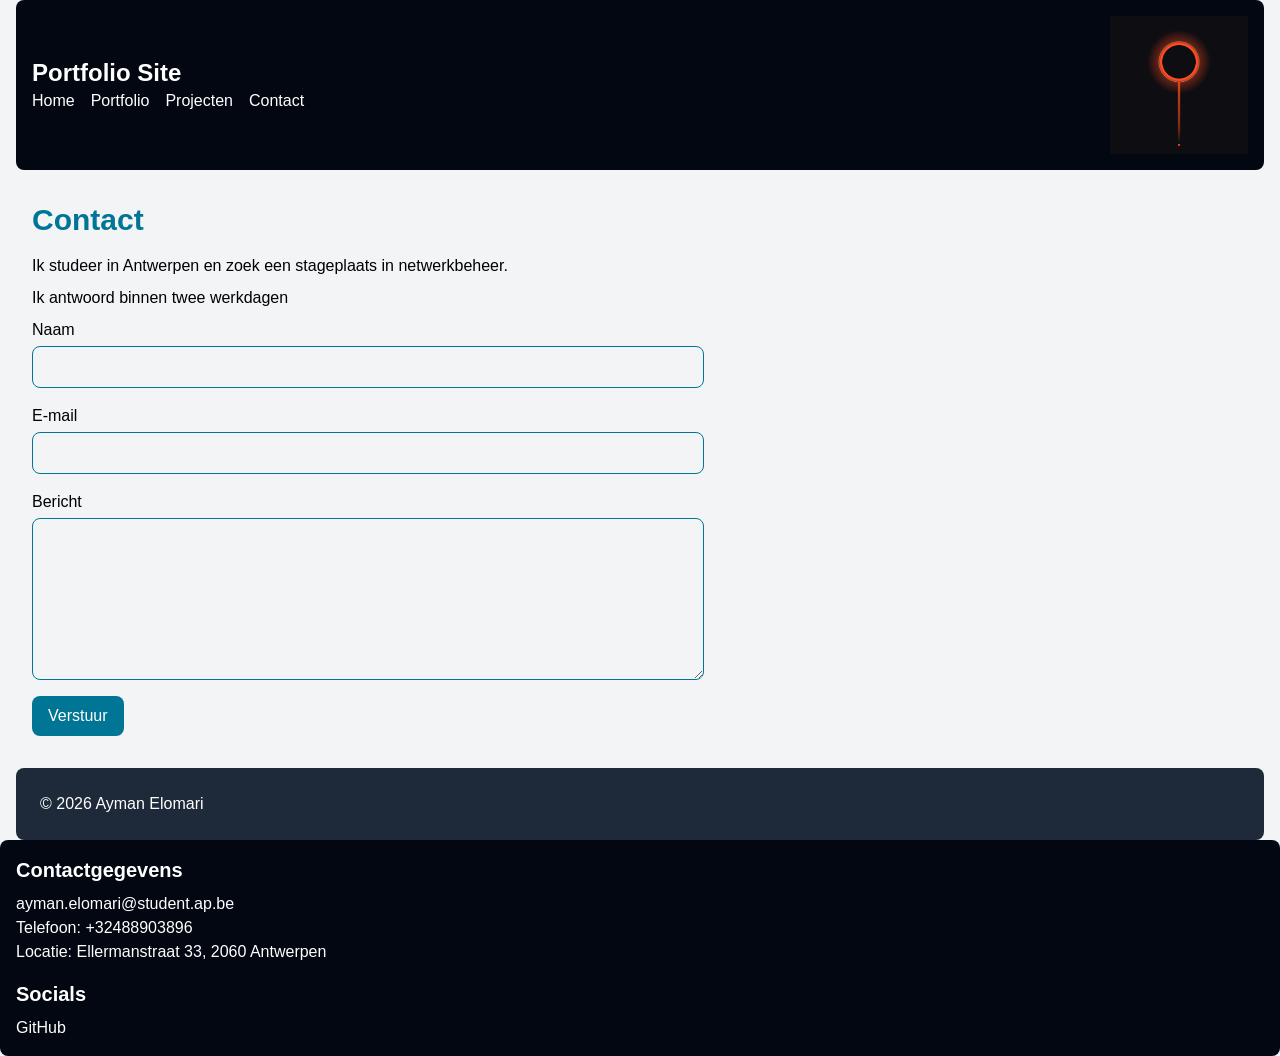
<file: contact.html>
<!DOCTYPE html>
<html lang="nl">

<head>
    <meta charset="UTF-8">
    <meta name="viewport" content="width=device-width, initial-scale=1.0">
    <title>Contact</title>
    <link rel="stylesheet" href="css/tailwind.css">
    <link rel="stylesheet" href="css/style.css">
    <link rel="preconnect" href="https://fonts.googleapis.com">
    <link rel="preconnect" href="https://fonts.gstatic.com" crossorigin>
    <link href="https://fonts.googleapis.com/css2?family=Space+Grotesk:wght@400;600&display=swap" rel="stylesheet">
    <link rel="stylesheet" href="css/style.css">
    <meta name="Contact-Ayman Elomari" content="Portfolio van Ayman Elomari, student systeem- en
    netwerkbeheer aan AP Hogeschool. Bekijk mijn projecten en neem contact op.">


</head>

    <body class="text-black bg-gray-100">
        <div class="max-w-7xl mx-auto px-4">

            <header class="mb-4 grid grid-cols-4 items-center gap-4 rounded-lg bg-gray-950 p-4 text-white lg:grid-cols-8">
                <div class="col-span-3 lg:col-span-7">
                    <p class="text-2xl font-semibold text-transform: capitalized">Portfolio Site</p>
                    <nav>
                    <ul class="flex flex-wrap gap-4">
                        <li><a href="index.html">Home</a></li>
                        <li><a href="portfolio.html">Portfolio</a></li>
                        <li><a href="project.html">Projecten</a></li><a href="contact.html">Contact</a>
                    </ul>
                    </nav>
                </div>
                <img src="images/logo.png" alt="Logo" width="1024" height="1024">
            </header>

            <div class="grid grid-cols-1 gap-4 md:grid-cols-4 lg:grid-cols-5">

    <main class="md:col-span-3 lg:col-span-4 p-4">
        <h1 class="mb-4 text-3xl font-semibold text-cyan-700">Contact</h1>
        <p class="mt-2 mb-2">Ik studeer in Antwerpen en zoek een stageplaats in netwerkbeheer.
        </p>
        <p class="mt-2 mb-2">Ik antwoord binnen twee werkdagen</p>
        <form action="#" method="post" class="flex flex-col gap-4 lg:max-w-2xl">
            <label class="flex flex-col gap-1">Naam
                <input type="text" name="naam" class="rounded-lg border border-cyan-700 p-2">
            </label>
            <label class="flex flex-col gap-1">E-mail
                <input type="email" name="email" class="rounded-lg border border-cyan-700 p-2">
            </label>
            <label class="flex flex-col gap-1">Bericht
                <textarea name="bericht" rows="6" class="rounded-lg border border-cyan-700 p-2"></textarea>
            </label>
            <div class="flex">
                <button type="submit" class="rounded-lg bg-cyan-700 px-4 py-2 text-white">Verstuur</button>
            </div>
        </form>
        
            </div>
            
            <footer class="mt-4 flex flex-col gap-2 rounded-lg bg-gray-800 p-6 text-white sm:flex-row sm:justify-between">
                <p>© 2026 Ayman Elomari</p>
            </footer>
            
            </div>
            </body>
    </main>

    <aside class="flex justify-between gap-4 rounded-lg bg-gray-950 p-4 text-white md:flex-col">
        <section>
            <h2 class="mb-2 text-xl font-semibold">Contactgegevens</h2>
            <ul>
                <li>ayman.elomari@student.ap.be</li>
                <li>Telefoon: +32488903896</li>
                <li>Locatie: Ellermanstraat 33, 2060 Antwerpen</li>
            </ul>
        </section>
        <section>
            <h2 class="mb-2 text-xl font-semibold">Socials</h2>
            <ul class="flex flex-wrap gap-2">
                <li><a href="https://github.com/THRealGAME">GitHub</a></li>
            </ul>
        </section>
    </aside>

</html>
</file>
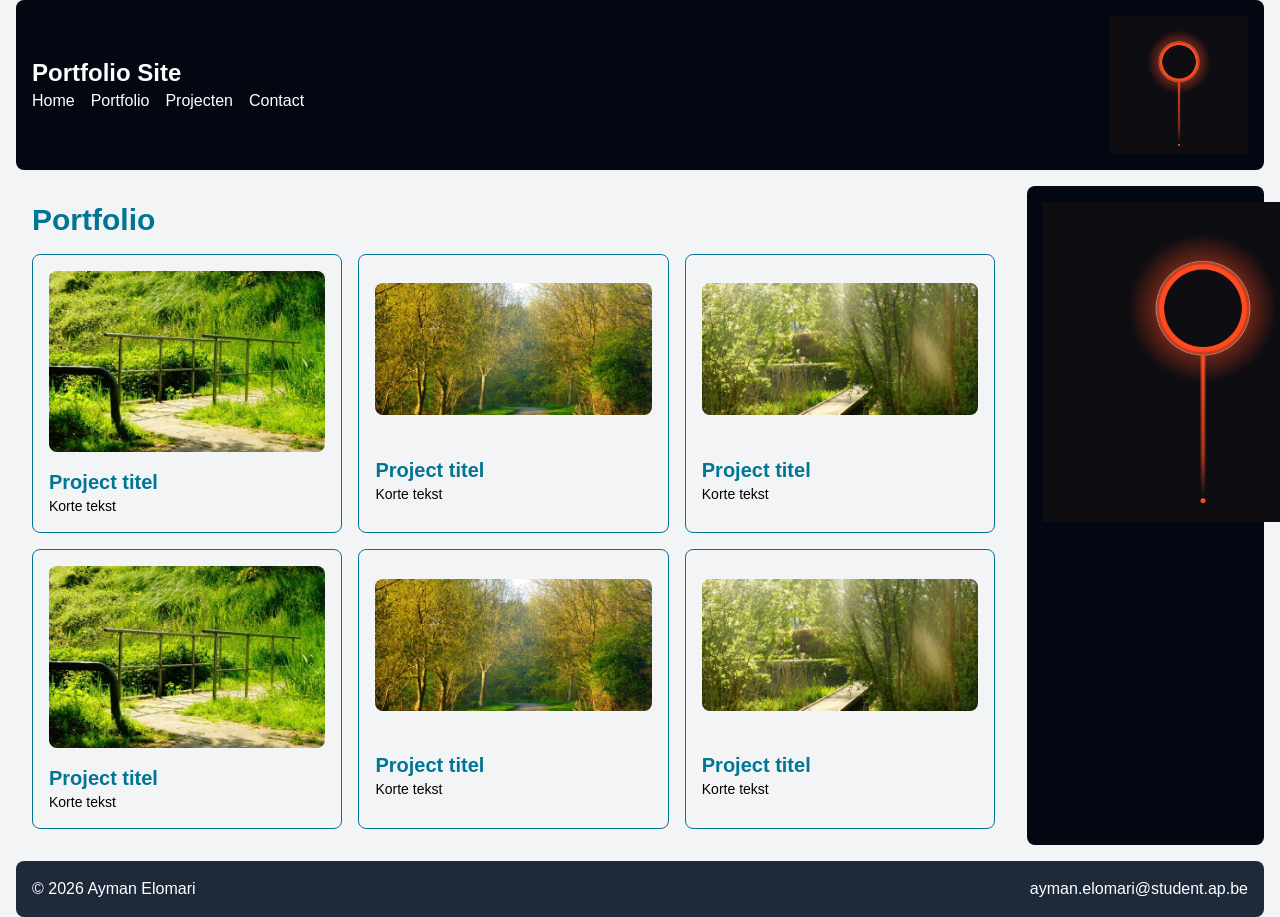
<file: portfolio.html>
<!DOCTYPE html>
<html lang="nl">

<head>
    <meta charset="UTF-8">
    <meta name="viewport" content="width=device-width, initial-scale=1.0">
    <title>Portfolio</title>
    <link rel="preconnect" href="https://fonts.googleapis.com">
    <link rel="preconnect" href="https://fonts.gstatic.com" crossorigin>
    <link href="https://fonts.googleapis.com/css2?family=Space+Grotesk:wght@400;600&display=swap" rel="stylesheet">
    <link rel="stylesheet" href="css/tailwind.css">
    <link rel="stylesheet" href="css/style.css">
    <meta name="description"
        content="Portfolio van Ayman Elomari, student systeem- en netwerkbeheer aan AP Hogeschool. Bekijk mijn projecten en neem contact op.">
</head>

<body class="text-black bg-gray-100">
    <div class="max-w-7xl mx-auto px-4">

        <header class="mb-4 grid grid-cols-4 items-center gap-4 rounded-lg bg-gray-950 p-4 text-white lg:grid-cols-8">
            <div class="col-span-3 lg:col-span-7">
                <p class="text-2xl font-semibold capitalize">Portfolio Site</p>
                <nav>
                    <ul class="flex flex-wrap gap-4">
                        <li><a href="index.html">Home</a></li>
                        <li><a href="portfolio.html">Portfolio</a></li>
                        <li><a href="project.html">Projecten</a></li><a href="contact.html">Contact</a>
                    </ul>
                </nav>
            </div>
            <img src="images/logo.png" alt="Logo" width="1024" height="1024">
        </header>

        <div class="grid grid-cols-1 gap-4 md:grid-cols-4 lg:grid-cols-5">

            <main class="md:col-span-3 lg:col-span-4 p-4">
                <h1 class="mb-4 text-3xl font-semibold text-cyan-700">Portfolio</h1>
                <div class="grid grid-cols-1 gap-4 md:grid-cols-2 lg:grid-cols-3">

                    <article
                        class="grid grid-cols-3 items-center gap-4 rounded-lg border border-cyan-700 p-4 md:grid-cols-1">
                        <img src="images/sfeer-1.jpeg" alt="Beschrijving van de projectafbeelding" width="640"
                            height="480" class="rounded-lg">
                        <div class="col-span-2 md:col-span-1">
                            <h2 class="text-xl font-semibold"><a href="project.html" class="text-cyan-700">Project
                                    titel</a></h2>
                            <p class="text-sm">Korte tekst</p>
                        </div>
                    </article>

                    <article
                        class="grid grid-cols-3 items-center gap-4 rounded-lg border border-cyan-700 p-4 md:grid-cols-1">
                        <img src="images/sfeer-2.jpeg" alt="Beschrijving van de projectafbeelding" width="1600"
                            height="900" class="rounded-lg">
                        <div class="col-span-2 md:col-span-1">
                            <h2 class="text-xl font-semibold"><a href="project.html" class="text-cyan-700">Project
                                    titel</a></h2>
                            <p class="text-sm">Korte tekst</p>
                        </div>
                    </article>

                    <article
                        class="grid grid-cols-3 items-center gap-4 rounded-lg border border-cyan-700 p-4 md:grid-cols-1">
                        <img src="images/sfeer-3.jpeg" alt="Beschrijving van de projectafbeelding" width="640"
                            height="480" class="rounded-lg">
                        <div class="col-span-2 md:col-span-1">
                            <h2 class="text-xl font-semibold"><a href="project.html" class="text-cyan-700">Project
                                    titel</a></h2>
                            <p class="text-sm">Korte tekst</p>
                        </div>
                    </article>

                    <article
                        class="grid grid-cols-3 items-center gap-4 rounded-lg border border-cyan-700 p-4 md:grid-cols-1">
                        <img src="images/sfeer-1.jpeg" alt="Beschrijving van de projectafbeelding" width="640"
                            height="480" class="rounded-lg">
                        <div class="col-span-2 md:col-span-1">
                            <h2 class="text-xl font-semibold"><a href="project.html" class="text-cyan-700">Project
                                    titel</a></h2>
                            <p class="text-sm">Korte tekst</p>
                        </div>
                    </article>

                    <article
                        class="grid grid-cols-3 items-center gap-4 rounded-lg border border-cyan-700 p-4 md:grid-cols-1">
                        <img src="images/sfeer-2.jpeg" alt="Beschrijving van de projectafbeelding" width="640"
                            height="480" class="rounded-lg">
                        <div class="col-span-2 md:col-span-1">
                            <h2 class="text-xl font-semibold"><a href="project.html" class="text-cyan-700">Project
                                    titel</a></h2>
                            <p class="text-sm">Korte tekst</p>
                        </div>
                    </article>

                    <article
                        class="grid grid-cols-3 items-center gap-4 rounded-lg border border-cyan-700 p-4 md:grid-cols-1">
                        <img src="images/sfeer-3.jpeg" alt="Beschrijving van de projectafbeelding" width="640"
                            height="480" class="rounded-lg">
                        <div class="col-span-2 md:col-span-1">
                            <h2 class="text-xl font-semibold"><a href="project.html" class="text-cyan-700">Project
                                    titel</a></h2>
                            <p class="text-sm">Korte tekst</p>
                        </div>
                    </article>

                </div>
            </main>

            <aside class="rounded-lg bg-gray-950 p-4 text-white">
                <img src="images/logo.png" alt="aside foto" width="1024" height="1024" class="max-w-xs mx-auto">
            </aside>

        </div>

        <footer class="mt-4 flex flex-col gap-2 rounded-lg bg-gray-800 p-4 text-white sm:flex-row sm:justify-between">
            <p>© 2026 Ayman Elomari</p>
            <p>ayman.elomari@student.ap.be</p>
        </footer>

    </div>
</body>

</html>
</file>
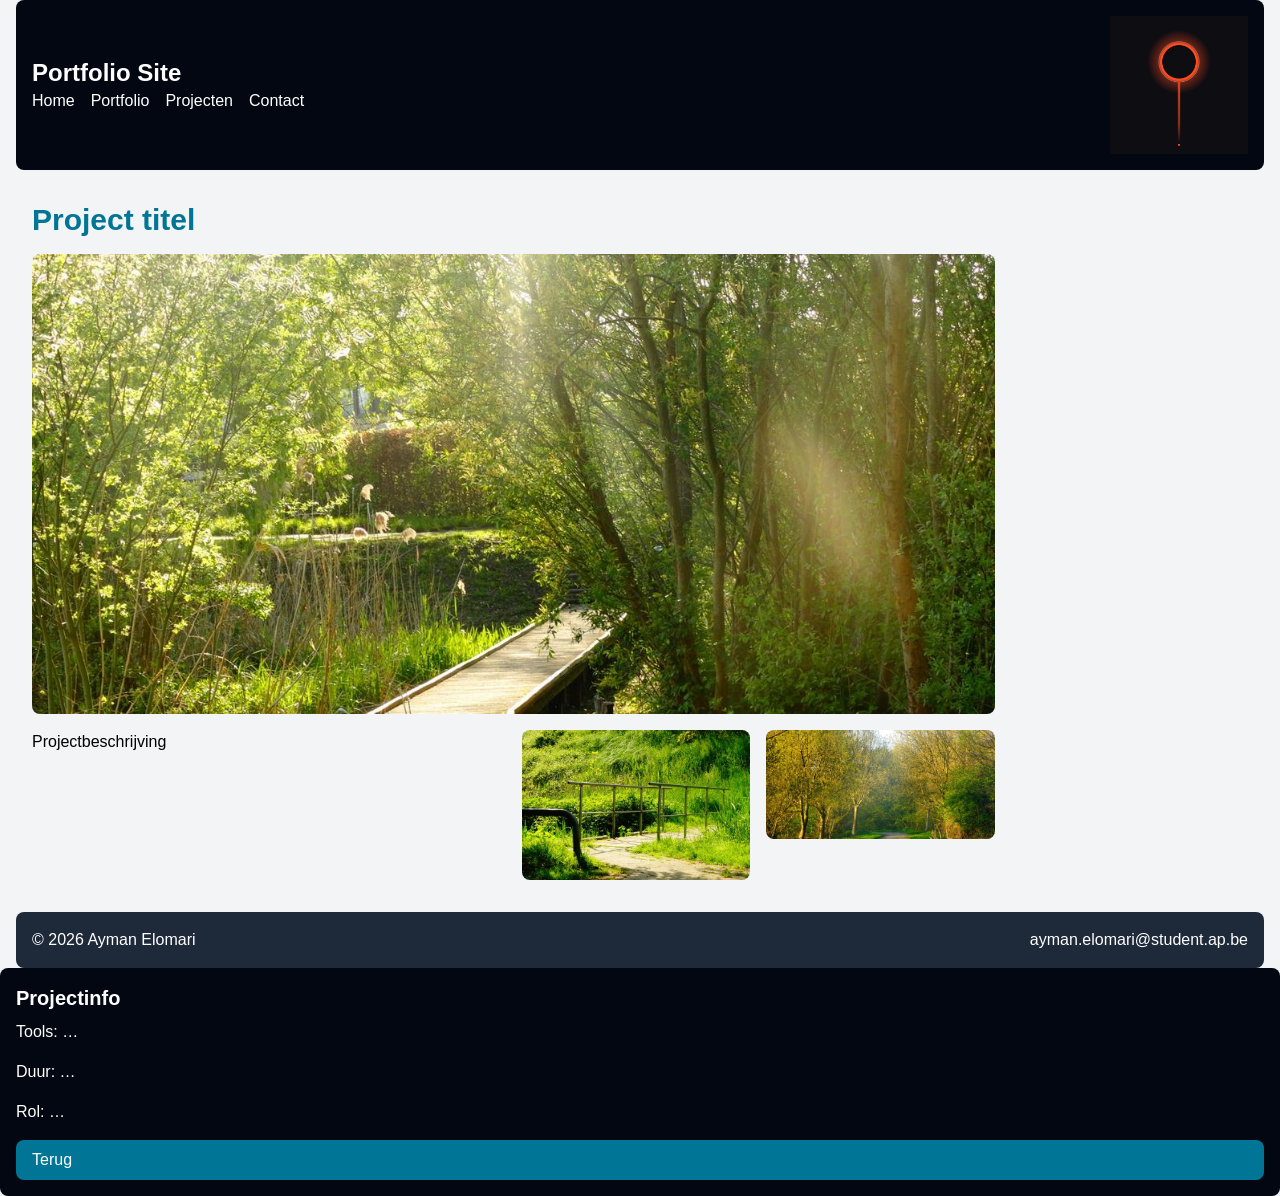
<file: project.html>
<!DOCTYPE html>
<html lang="nl">

<head>
    <meta charset="UTF-8">
    <meta name="viewport" content="width=device-width, initial-scale=1.0">
    <title>Projecten</title>
    <link rel="stylesheet" href="css/tailwind.css">
    <link rel="stylesheet" href="css/style.css">
    <link rel="preconnect" href="https://fonts.googleapis.com">
    <link rel="preconnect" href="https://fonts.gstatic.com" crossorigin>
    <link href="https://fonts.googleapis.com/css2?family=Space+Grotesk:wght@400;600&display=swap" rel="stylesheet">
    <link rel="stylesheet" href="css/style.css">
    <meta name="Projecten - Ayman Elomari" content="Portfolio van Ayman Elomari , student systeem- en
    netwerkbeheer aan AP Hogeschool. Bekijk mijn projecten en neem contact op.">

</head>

    <body class="text-black bg-gray-100">
        <div class="max-w-7xl mx-auto px-4">

            <header class="mb-4 grid grid-cols-4 items-center gap-4 rounded-lg bg-gray-950 p-4 text-white lg:grid-cols-8">
                <div class="col-span-3 lg:col-span-7">
                    <p class="text-2xl font-semibold text-transform: capitalized">Portfolio Site</p>
                    <nav>
                    <ul class="flex flex-wrap gap-4">
                        <li><a href="index.html">Home</a></li>
                        <li><a href="portfolio.html">Portfolio</a></li>
                        <li><a href="project.html">Projecten</a></li><a href="contact.html">Contact</a>
                    </ul>
                    </nav>
                </div>
                <img src="images/logo.png" alt="Logo" width="1024" height="1024">
            </header>

            <div class="grid grid-cols-1 gap-4 md:grid-cols-4 lg:grid-cols-5">

    <main class="md:col-span-4 lg:col-span-4 p-4">
        <h1 class="mb-4 text-3xl font-semibold text-cyan-700">Project titel</h1>
        <img src="images/sfeer-3.jpeg" alt="Houten wandelpad tussen wilgen en riet" width="1600" height="900"
            class="rounded-lg">
        <div class="mt-4 grid grid-cols-1 gap-4 lg:grid-cols-2">
            <p>Projectbeschrijving</p>
            <div class="grid grid-cols-2 gap-4">
                <img src="images/sfeer-1.jpeg" alt="Betegeld wandelpad met een metalen leuning in het groen" width="640"
                    height="480" class="rounded-lg">
                <img src="images/sfeer-2.jpeg" alt="Kasseipad tussen bomen in het avondlicht" width="1600" height="900"
                    class="rounded-lg">
            </div>
        </div>

            </div>
            
            <footer class="mt-4 flex flex-col gap-2 rounded-lg bg-gray-800 p-4 text-white sm:flex-row sm:justify-between">
                <p>© 2026 Ayman Elomari</p>
                <p>ayman.elomari@student.ap.be</p>
            </footer>
            
            </div>
    </body>
    </main>

    <aside class="flex flex-col justify-between gap-4 rounded-lg bg-gray-950 p-4 text-white">
        <div>
            <h2 class="mb-2 text-xl font-semibold">Projectinfo</h2>
            <ul class="flex flex-wrap gap-4 md:flex-col">
                <li>Tools: …</li>
                <li>Duur: …</li>
                <li>Rol: …</li>
            </ul>
        </div>
        <a href="portfolio.html" class="rounded-lg bg-cyan-700 px-4 py-2 text-white">Terug</a>
    </aside>
</html>
</file>
<file: css/style.css>
body {
    font-family: "space-grotesk", sans-serif;
}
</file>
